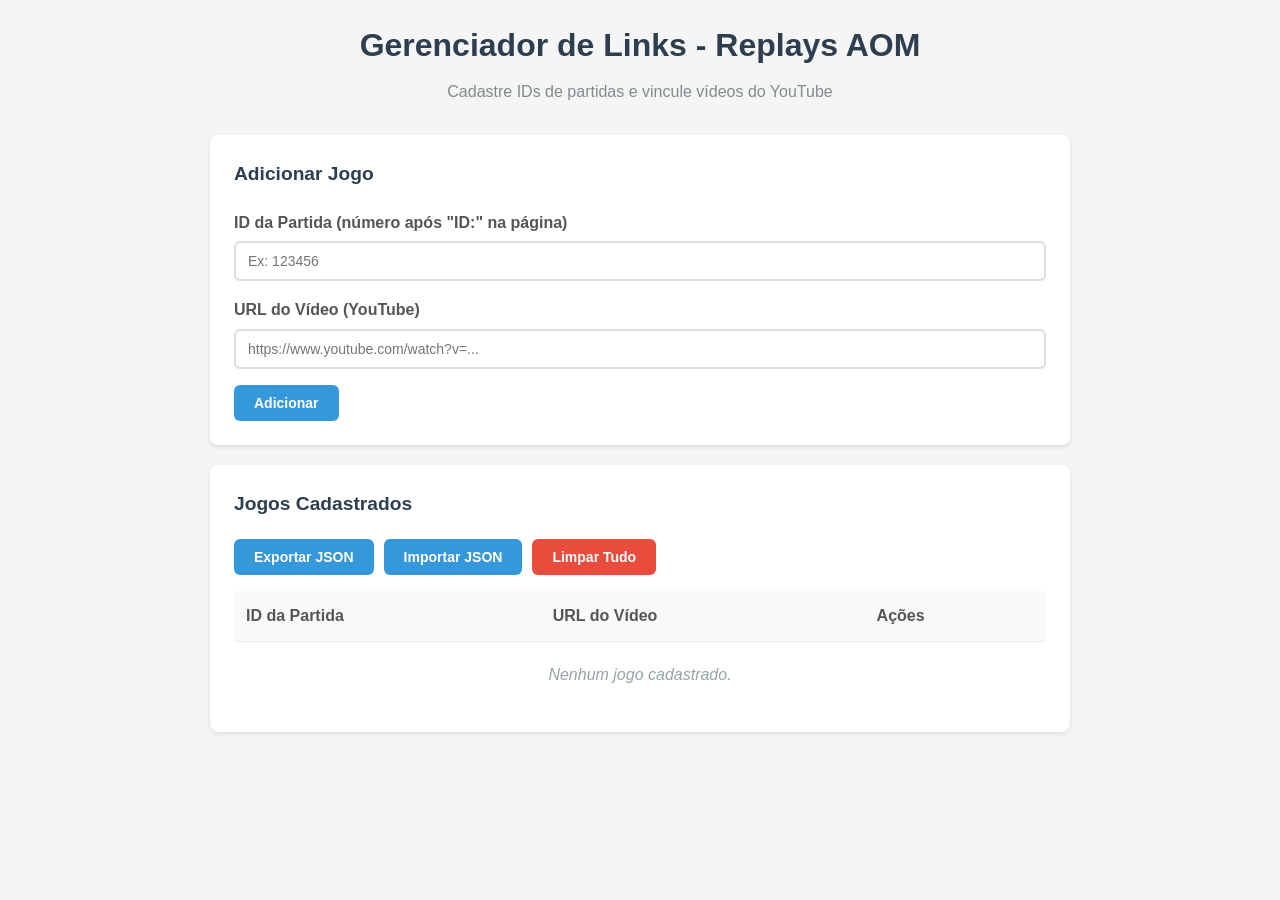
<file: app/index.html>
<!DOCTYPE html>
<html lang="pt-BR">
<head>
  <meta charset="UTF-8">
  <meta name="viewport" content="width=device-width, initial-scale=1.0">
  <title>Gerenciador de Links AOM</title>
  <link rel="stylesheet" href="style.css">
</head>
<body>
  <div class="container">
    <header>
      <h1>Gerenciador de Links - Replays AOM</h1>
      <p>Cadastre IDs de partidas e vincule vídeos do YouTube</p>
    </header>

    <section class="form-section">
      <h2>Adicionar Jogo</h2>
      <form id="gameForm">
        <div class="form-group">
          <label for="gameId">ID da Partida (número após "ID:" na página)</label>
          <input type="number" id="gameId" placeholder="Ex: 123456" required>
        </div>
        <div class="form-group">
          <label for="videoUrl">URL do Vídeo (YouTube)</label>
          <input type="url" id="videoUrl" placeholder="https://www.youtube.com/watch?v=..." required>
        </div>
        <button type="submit">Adicionar</button>
      </form>
    </section>

    <section class="list-section">
      <h2>Jogos Cadastrados</h2>
      <div class="toolbar">
        <button id="exportBtn">Exportar JSON</button>
        <button id="importBtn">Importar JSON</button>
        <input type="file" id="importFile" accept=".json" style="display:none">
        <button id="clearBtn" class="danger">Limpar Tudo</button>
      </div>
      <table id="gamesTable">
        <thead>
          <tr>
            <th>ID da Partida</th>
            <th>URL do Vídeo</th>
            <th>Ações</th>
          </tr>
        </thead>
        <tbody id="gamesBody">
        </tbody>
      </table>
      <p id="emptyMsg" class="empty-msg">Nenhum jogo cadastrado.</p>
    </section>
  </div>

  <script src="app.js"></script>
</body>
</html>
</file>
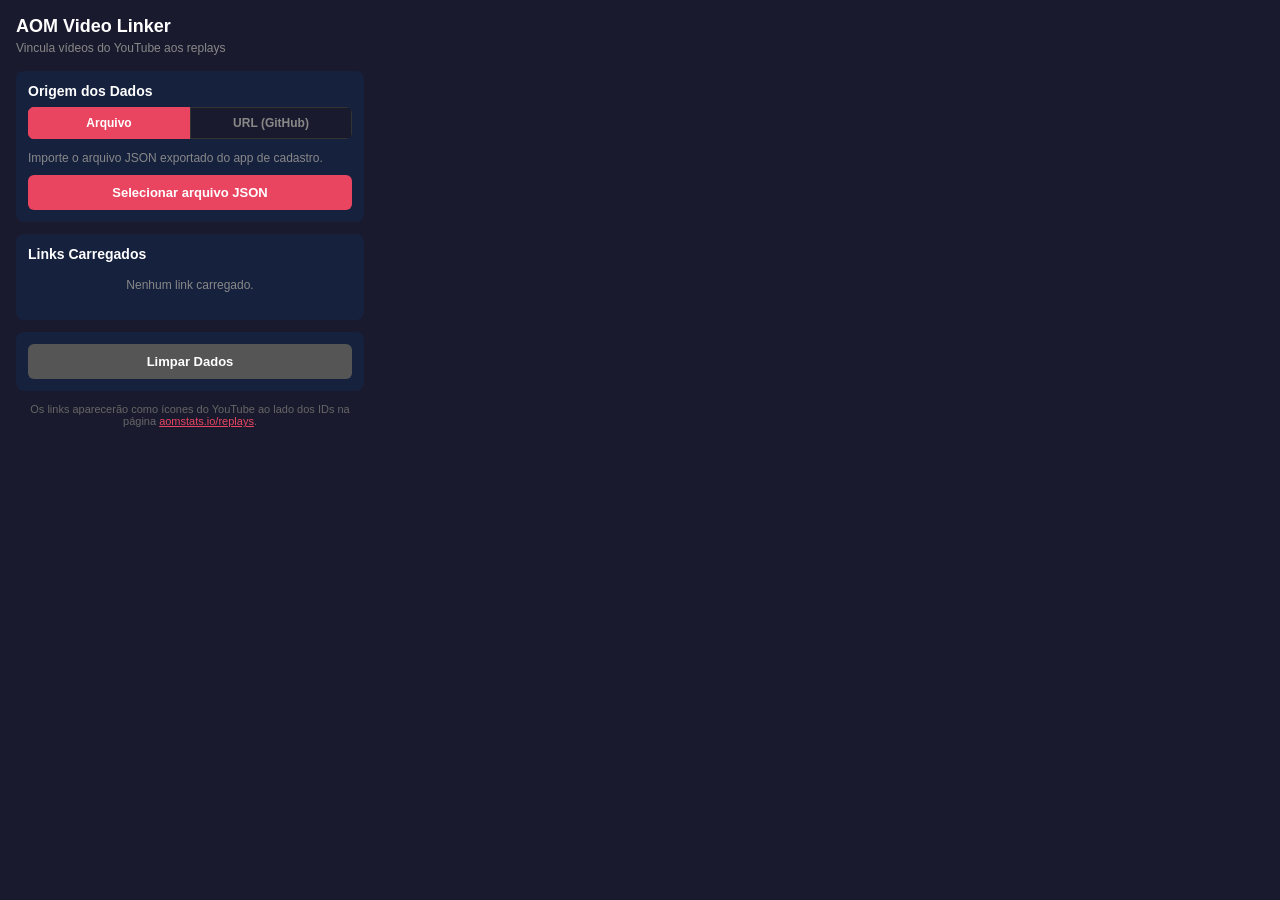
<file: extension/popup.html>
<!DOCTYPE html>
<html lang="pt-BR">
<head>
  <meta charset="UTF-8">
  <meta name="viewport" content="width=device-width, initial-scale=1.0">
  <title>AOM Video Linker</title>
  <link rel="stylesheet" href="popup.css">
</head>
<body>
  <div class="container">
    <h1>AOM Video Linker</h1>
    <p class="subtitle">Vincula vídeos do YouTube aos replays</p>

    <div class="section">
      <h2>Origem dos Dados</h2>

      <div class="tab-bar">
        <button class="tab-btn active" data-tab="file">Arquivo</button>
        <button class="tab-btn" data-tab="url">URL (GitHub)</button>
      </div>

      <div id="tab-file" class="tab-content active">
        <p class="info">Importe o arquivo JSON exportado do app de cadastro.</p>
        <button id="importBtn">Selecionar arquivo JSON</button>
        <input type="file" id="importFile" accept=".json" style="display:none">
      </div>

      <div id="tab-url" class="tab-content">
        <p class="info">URL raw do JSON no GitHub (ex: raw.githubusercontent.com/...).</p>
        <input type="url" id="jsonUrl" placeholder="https://raw.githubusercontent.com/..." value="">
        <button id="fetchUrlBtn">Baixar da URL</button>
        <span id="fetchStatus"></span>
      </div>
    </div>

    <div class="section">
      <h2>Links Carregados</h2>
      <div id="stats">
        <p id="countMsg">Nenhum link carregado.</p>
      </div>
      <div id="linkList"></div>
    </div>

    <div class="section">
      <button id="clearBtn" class="danger">Limpar Dados</button>
    </div>

    <p class="footer">Os links aparecerão como ícones do YouTube ao lado dos IDs na página <a href="https://aomstats.io/replays" target="_blank">aomstats.io/replays</a>.</p>
  </div>

  <script src="popup.js"></script>
</body>
</html>
</file>
<file: app/style.css>
* {
  margin: 0;
  padding: 0;
  box-sizing: border-box;
}

body {
  font-family: -apple-system, BlinkMacSystemFont, 'Segoe UI', Roboto, sans-serif;
  background: #f5f5f5;
  color: #333;
  line-height: 1.6;
}

.container {
  max-width: 900px;
  margin: 0 auto;
  padding: 20px;
}

header {
  text-align: center;
  margin-bottom: 30px;
}

header h1 {
  color: #2c3e50;
  margin-bottom: 8px;
}

header p {
  color: #7f8c8d;
}

section {
  background: #fff;
  border-radius: 8px;
  padding: 24px;
  margin-bottom: 20px;
  box-shadow: 0 2px 4px rgba(0,0,0,0.1);
}

h2 {
  color: #2c3e50;
  margin-bottom: 20px;
  font-size: 1.2em;
}

.form-group {
  margin-bottom: 16px;
}

label {
  display: block;
  margin-bottom: 6px;
  font-weight: 600;
  color: #555;
}

input {
  width: 100%;
  padding: 10px 12px;
  border: 2px solid #ddd;
  border-radius: 6px;
  font-size: 14px;
  transition: border-color 0.2s;
}

input:focus {
  outline: none;
  border-color: #3498db;
}

button {
  padding: 10px 20px;
  border: none;
  border-radius: 6px;
  font-size: 14px;
  font-weight: 600;
  cursor: pointer;
  transition: background 0.2s;
  color: #fff;
  background: #3498db;
}

button:hover {
  background: #2980b9;
}

button.danger {
  background: #e74c3c;
}

button.danger:hover {
  background: #c0392b;
}

.toolbar {
  display: flex;
  gap: 10px;
  margin-bottom: 16px;
  flex-wrap: wrap;
}

table {
  width: 100%;
  border-collapse: collapse;
}

th, td {
  padding: 12px;
  text-align: left;
  border-bottom: 1px solid #eee;
}

th {
  background: #f8f9fa;
  font-weight: 600;
  color: #555;
}

tr:hover {
  background: #f8f9fa;
}

td.url-cell {
  max-width: 300px;
  overflow: hidden;
  text-overflow: ellipsis;
  white-space: nowrap;
}

td a {
  color: #3498db;
  text-decoration: none;
}

td a:hover {
  text-decoration: underline;
}

.remove-btn {
  background: #e74c3c;
  padding: 6px 12px;
  font-size: 12px;
}

.remove-btn:hover {
  background: #c0392b;
}

.empty-msg {
  text-align: center;
  color: #95a5a6;
  padding: 20px;
  font-style: italic;
}
</file>
<file: extension/popup.css>
* {
  margin: 0;
  padding: 0;
  box-sizing: border-box;
}

body {
  font-family: -apple-system, BlinkMacSystemFont, 'Segoe UI', Roboto, sans-serif;
  background: #1a1a2e;
  color: #e0e0e0;
  width: 380px;
  font-size: 14px;
}

.container {
  padding: 16px;
}

h1 {
  font-size: 18px;
  color: #fff;
  margin-bottom: 4px;
}

.subtitle {
  font-size: 12px;
  color: #888;
  margin-bottom: 16px;
}

.section {
  background: #16213e;
  border-radius: 8px;
  padding: 12px;
  margin-bottom: 12px;
}

h2 {
  font-size: 14px;
  color: #fff;
  margin-bottom: 8px;
}

.info {
  font-size: 12px;
  color: #888;
  margin-bottom: 10px;
}

.tab-bar {
  display: flex;
  gap: 0;
  margin-bottom: 12px;
  border-radius: 6px;
  overflow: hidden;
}

.tab-btn {
  flex: 1;
  padding: 8px;
  font-size: 12px;
  background: #1a1a2e;
  border: 1px solid #333;
  cursor: pointer;
  color: #888;
  width: auto;
  border-radius: 0;
}

.tab-btn.active {
  background: #e94560;
  color: #fff;
  border-color: #e94560;
}

.tab-content {
  display: none;
}

.tab-content.active {
  display: block;
}

#jsonUrl {
  width: 100%;
  padding: 8px 10px;
  margin-bottom: 8px;
  background: #1a1a2e;
  border: 1px solid #333;
  border-radius: 6px;
  color: #e0e0e0;
  font-size: 12px;
  box-sizing: border-box;
}

#jsonUrl:focus {
  outline: none;
  border-color: #e94560;
}

#fetchStatus {
  display: block;
  margin-top: 6px;
  font-size: 11px;
  color: #888;
  text-align: center;
}

button {
  width: 100%;
  padding: 10px;
  border: none;
  border-radius: 6px;
  font-size: 13px;
  font-weight: 600;
  cursor: pointer;
  background: #e94560;
  color: #fff;
  transition: background 0.2s;
}

button:hover {
  background: #d63851;
}

button.danger {
  background: #555;
}

button.danger:hover {
  background: #666;
}

#stats {
  margin-bottom: 8px;
}

#countMsg {
  font-size: 12px;
  color: #888;
  text-align: center;
  padding: 8px 0;
}

#linkList {
  max-height: 200px;
  overflow-y: auto;
}

.link-item {
  display: flex;
  justify-content: space-between;
  align-items: center;
  padding: 6px 0;
  border-bottom: 1px solid #1a1a2e;
  font-size: 12px;
}

.link-item:last-child {
  border-bottom: none;
}

.link-item .id {
  font-weight: 600;
  color: #e94560;
}

.link-item .url {
  color: #888;
  max-width: 180px;
  overflow: hidden;
  text-overflow: ellipsis;
  white-space: nowrap;
}

.footer {
  font-size: 11px;
  color: #666;
  text-align: center;
  margin-top: 8px;
}

.footer a {
  color: #e94560;
}
</file>
